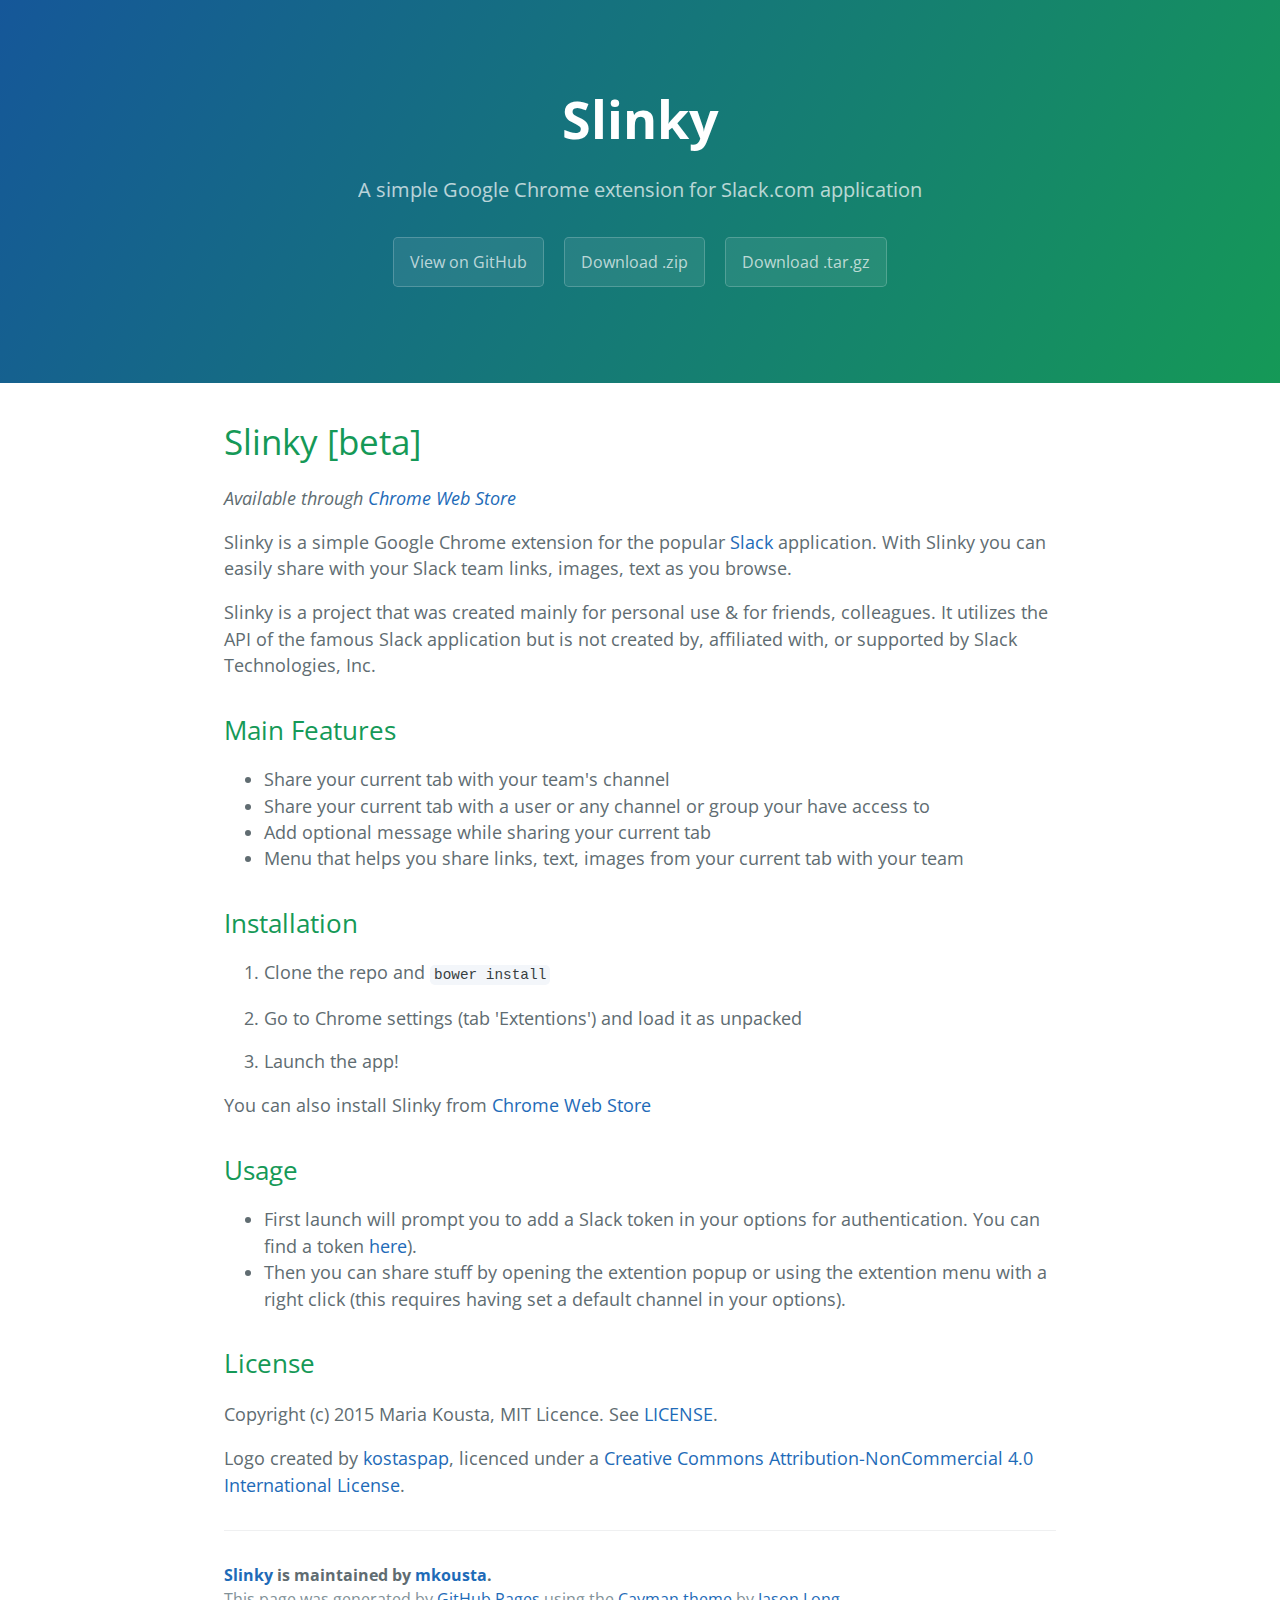
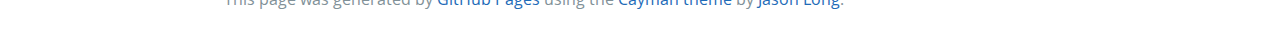
<file: index.html>
<!DOCTYPE html>
<html lang="en-us">
  <head>
    <meta charset="UTF-8">
    <title>Slinky by mkousta</title>
    <meta name="viewport" content="width=device-width, initial-scale=1">
    <link rel="stylesheet" type="text/css" href="stylesheets/normalize.css" media="screen">
    <link href='https://fonts.googleapis.com/css?family=Open+Sans:400,700' rel='stylesheet' type='text/css'>
    <link rel="stylesheet" type="text/css" href="stylesheets/stylesheet.css" media="screen">
    <link rel="stylesheet" type="text/css" href="stylesheets/github-light.css" media="screen">
  </head>
  <body>
    <section class="page-header">
      <h1 class="project-name">Slinky</h1>
      <h2 class="project-tagline">A simple Google Chrome extension for Slack.com application</h2>
      <a href="https://github.com/mkousta/slinky" class="btn">View on GitHub</a>
      <a href="https://github.com/mkousta/slinky/zipball/master" class="btn">Download .zip</a>
      <a href="https://github.com/mkousta/slinky/tarball/master" class="btn">Download .tar.gz</a>
    </section>

    <section class="main-content">
      <h1>
<a id="slinky-beta" class="anchor" href="#slinky-beta" aria-hidden="true"><span class="octicon octicon-link"></span></a>Slinky [beta]</h1>

<p><em>Available through <a href="https://chrome.google.com/webstore/detail/slinky/cngoheiekmkbfbiagoheckdoedncmpjm?hl=en-US&amp;gl=GR&amp;authuser=2">Chrome Web Store</a></em></p>

<p>Slinky is a simple Google Chrome extension for the popular <a href="https://slack.com/">Slack</a> application.
With Slinky you can easily share with your Slack team links, images, text as you browse.</p>

<p>Slinky is a project that was created mainly for personal use &amp; for friends, colleagues. It utilizes the API of the famous Slack application but is not created by, affiliated with, or supported by Slack Technologies, Inc.</p>

<h2>
<a id="main-features" class="anchor" href="#main-features" aria-hidden="true"><span class="octicon octicon-link"></span></a>Main Features</h2>

<ul>
<li>Share your current tab with your team's channel</li>
<li>Share your current tab with a user or any channel or group your have access to</li>
<li>Add optional message while sharing your current tab</li>
<li>Menu that helps you share links, text, images from your current tab with your team</li>
</ul>

<h2>
<a id="installation" class="anchor" href="#installation" aria-hidden="true"><span class="octicon octicon-link"></span></a>Installation</h2>

<ol>
<li><p>Clone the repo and <code>bower install</code></p></li>
<li><p>Go to Chrome settings (tab 'Extentions') and load it as unpacked</p></li>
<li><p>Launch the app!</p></li>
</ol>

<p>You can also install Slinky from <a href="https://chrome.google.com/webstore/detail/slinky/cngoheiekmkbfbiagoheckdoedncmpjm?hl=en-US&amp;gl=GR&amp;authuser=2">Chrome Web Store</a></p>

<h2>
<a id="usage" class="anchor" href="#usage" aria-hidden="true"><span class="octicon octicon-link"></span></a>Usage</h2>

<ul>
<li>First launch will prompt you to add a Slack token in your options for authentication. You can find a token <a href="https://api.slack.com/web#authentication">here</a>).</li>
<li>Then you can share stuff by opening the extention popup or using the extention menu with a right click (this requires having set a default channel in your options).</li>
</ul>

<h2>
<a id="license" class="anchor" href="#license" aria-hidden="true"><span class="octicon octicon-link"></span></a>License</h2>

<p>Copyright (c) 2015 Maria Kousta, MIT Licence.
See <a href="https://github.com/mkousta/slinky/blob/master/LICENSE">LICENSE</a>.</p>

<p>Logo created by <a href="https://www.linkedin.com/pub/konstantinos-papadopoulos/68/893/509">kostaspap</a>,
licenced under a <a href="http://creativecommons.org/licenses/by-nc/4.0/">Creative Commons Attribution-NonCommercial 4.0 International License</a>.</p>

      <footer class="site-footer">
        <span class="site-footer-owner"><a href="https://github.com/mkousta/slinky">Slinky</a> is maintained by <a href="https://github.com/mkousta">mkousta</a>.</span>

        <span class="site-footer-credits">This page was generated by <a href="https://pages.github.com">GitHub Pages</a> using the <a href="https://github.com/jasonlong/cayman-theme">Cayman theme</a> by <a href="https://twitter.com/jasonlong">Jason Long</a>.</span>
      </footer>

    </section>

  
  </body>
</html>
</file>
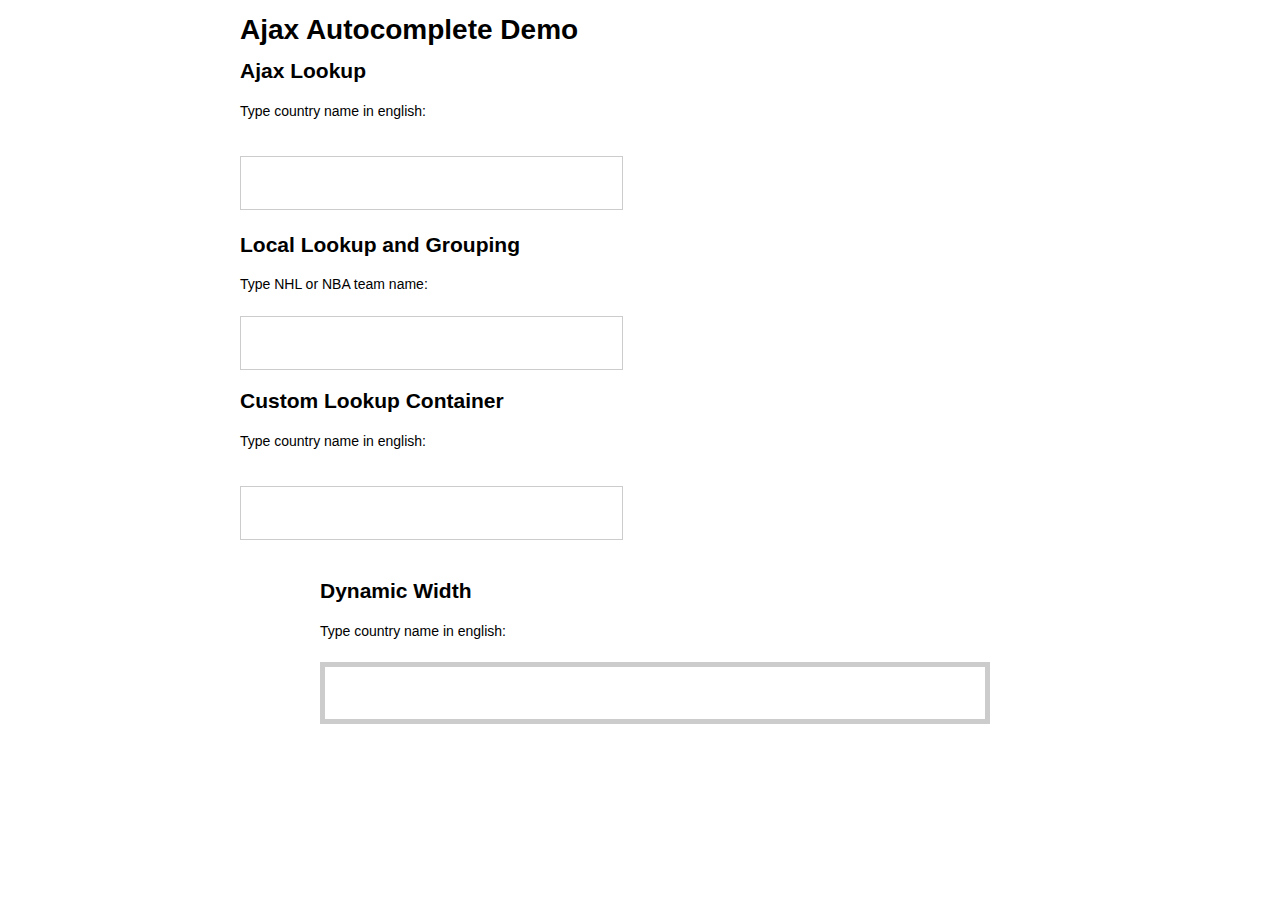
<file: bower_components/devbridge-autocomplete/index.htm>
﻿<!DOCTYPE html>
<html xmlns="http://www.w3.org/1999/xhtml">
<head>
    <title>DevBridge Autocomplete Demo</title>
    <link href="content/styles.css" rel="stylesheet" />
</head>
<body>
    <div class="container">
        <h1>Ajax Autocomplete Demo</h1>

        <h2>Ajax Lookup</h2>
        <p>Type country name in english:</p>
        <div style="position: relative; height: 80px;">
            <input type="text" name="country" id="autocomplete-ajax" style="position: absolute; z-index: 2; background: transparent;"/>
            <input type="text" name="country" id="autocomplete-ajax-x" disabled="disabled" style="color: #CCC; position: absolute; background: transparent; z-index: 1;"/>
        </div>
        <div id="selction-ajax"></div>
        
        <h2>Local Lookup and Grouping</h2>
        <p>Type NHL or NBA team name:</p>
        <div>
            <input type="text" name="country" id="autocomplete"/>
        </div>
        <div id="selection"></div>

        <h2>Custom Lookup Container</h2>
        <p>Type country name in english:</p>
        <div>
            <input type="text" name="country" id="autocomplete-custom-append" style="float: left;"/>
            <div id="suggestions-container" style="position: relative; float: left; width: 400px; margin: 10px;"></div>
        </div>
    </div>
    
    <div style="width: 50%; margin: 0 auto; clear: both;">
        <h2>Dynamic Width</h2>
        <p>Type country name in english:</p>
        <div>
            <input type="text" name="country" id="autocomplete-dynamic" style="width: 100%; border-width: 5px;"/>
        </div>
    </div>

    <script type="text/javascript" src="scripts/jquery-1.8.2.min.js"></script>
    <script type="text/javascript" src="scripts/jquery.mockjax.js"></script>
    <script type="text/javascript" src="src/jquery.autocomplete.js"></script>
    <script type="text/javascript" src="scripts/countries.js"></script>
    <script type="text/javascript" src="scripts/demo.js"></script>
</body>
</html>
</file>
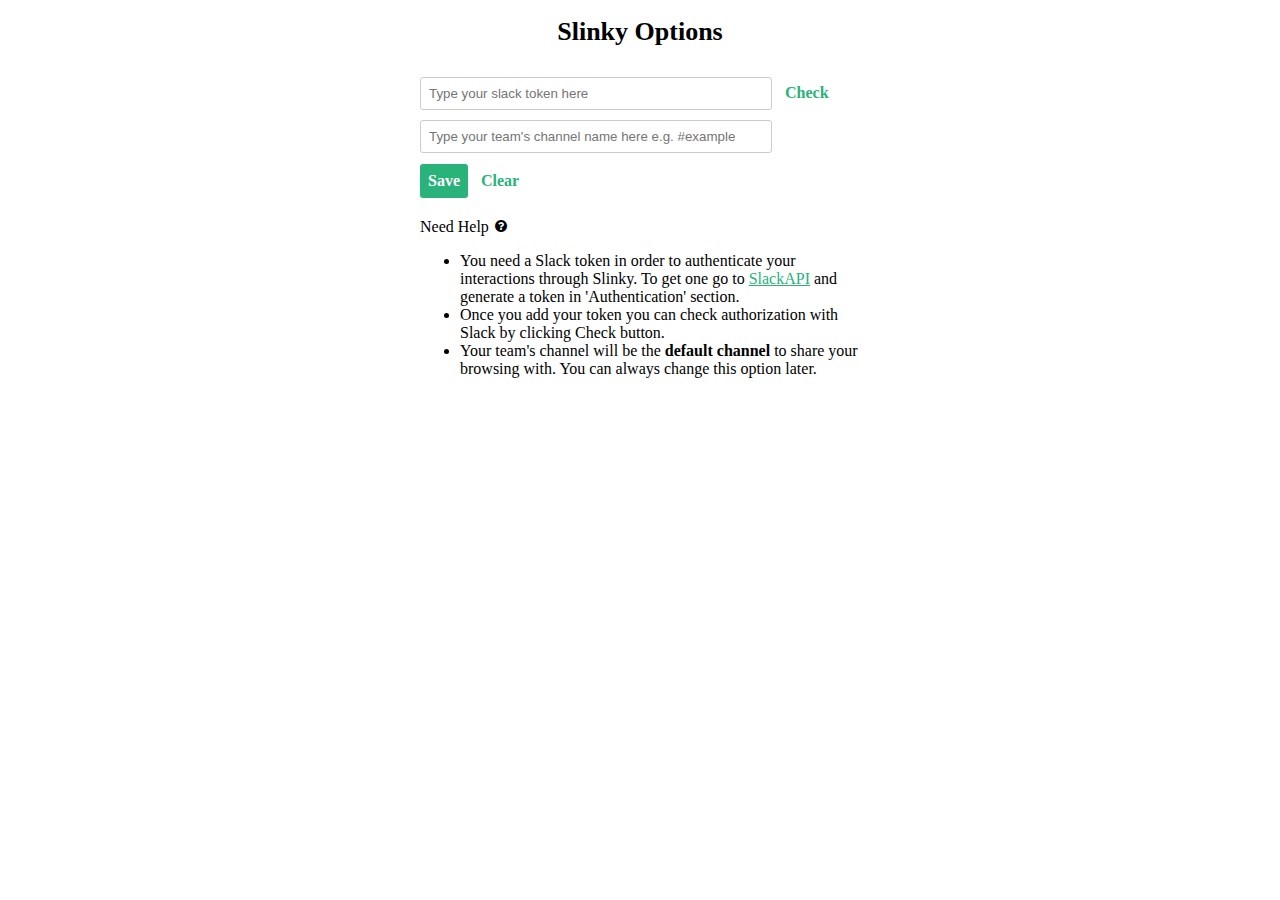
<file: options.html>
<!DOCTYPE html>
<html>
  <head>
    <title>Slinky options</title>
    <script type="text/javascript" src="bower_components/jquery/dist/jquery.min.js"></script>
    <script type="text/javascript" src="js/options.js"></script>
    <link rel="stylesheet" type="text/css" href="css/styles.css">
  </head>
  <body>
    <header>
      <h1>Slinky Options</h1>
    </header>
    <section>
      <input id="token" placeholder="Type your slack token here" type="text"></input>
      <a id="check" class="btn btn-inverted" href="#">Check<i class="icon icon-check"></i></a>
      <input id="channel" placeholder="Type your team's channel name here e.g. #example" type="text"></input>
    </section>
    <section>
      <a id="save" class="btn" href="#">Save<i class="icon icon-check"></i></a>
      <a id="clear" class="btn btn-inverted" href="#">Clear</a>
      <p id="info-message"><i class="icon icon-exclamation-circle"></i><span></span></p>
    </section>
    <footer>
      <a id="help" href="#" title="help">Need Help<i class="icon icon-question-circle"></i></a>
      <ul id="help-contents">
        <li>
          You need a Slack token in order to authenticate your interactions through Slinky.
          To get one go to <a href="https://api.slack.com/web#authentication">SlackAPI</a> and generate a token in 'Authentication' section.
        </li>
        <li>
          Once you add your token you can check authorization with Slack by clicking Check button.
        </li>
        <li>
          Your team's channel will be the <strong>default channel</strong> to share your browsing with. You can always change this option later.
        </li>
      </ul>
    </footer>
  </body>
</html>
</file>
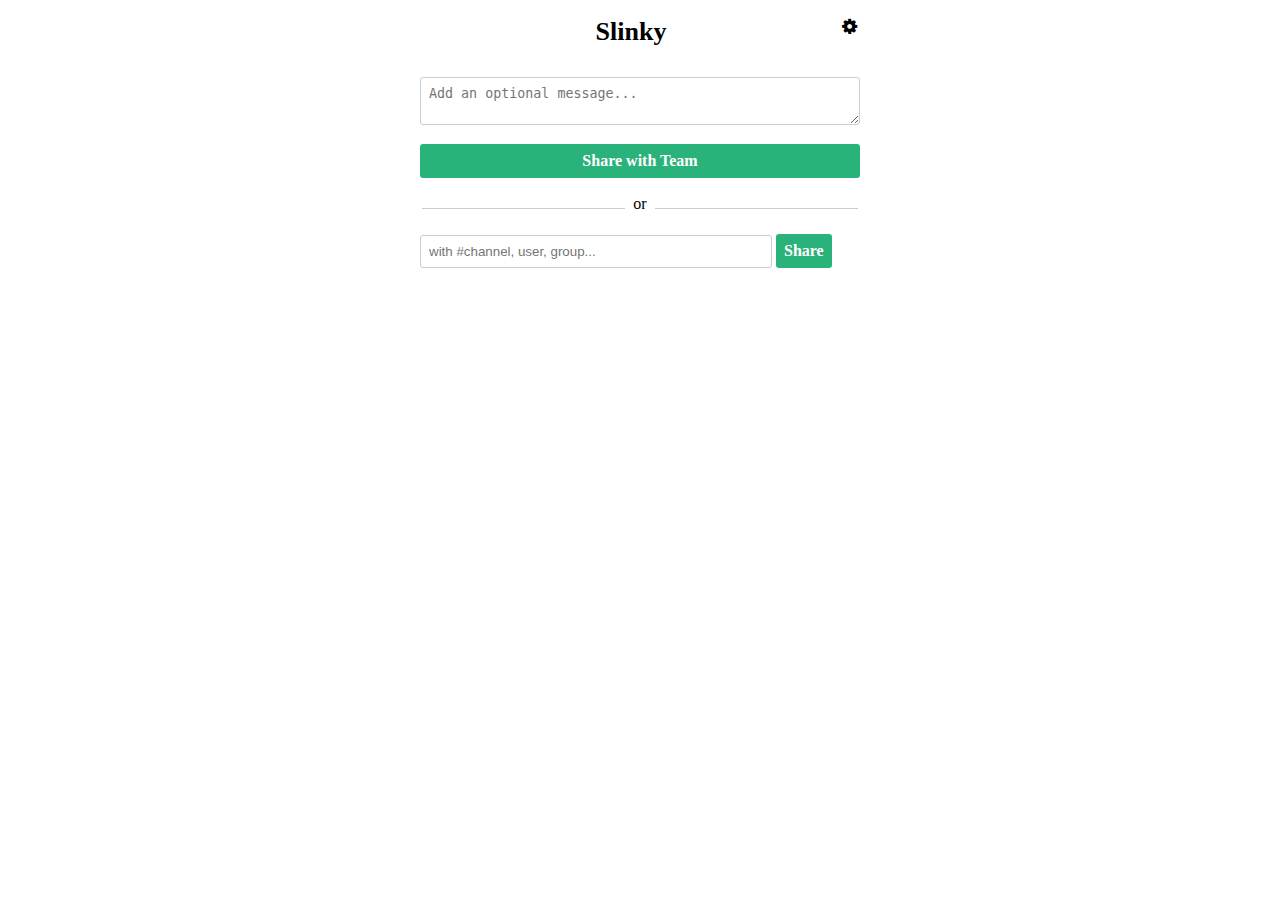
<file: popup.html>
<!DOCTYPE html>
<html>
  <head>
    <title>Slinky</title>
    <script type="text/javascript" src="bower_components/jquery/dist/jquery.min.js"></script>
    <script type="text/javascript" src="bower_components/devbridge-autocomplete/dist/jquery.autocomplete.min.js"></script>
    <script type="text/javascript" src="js/popup.js"></script>
    <link rel="stylesheet" type="text/css" href="css/styles.css">
  </head>
  <body>
    <header>
      <h1>Slinky
        <a class="icon icon-cog js-options" title="options" target="_blank"></a>
      </h1>
    </header>
    <section>
      <textarea id="message" placeholder="Add an optional message..."></textarea>
    </section>
    <section>
      <a id="share-with-team" class="btn btn-main" href="#">Share with Team <i class="icon icon-check"></i> </a>
      <p id="team-info-message"><i class="icon icon-exclamation-circle"></i><span></span></p>
      <p class="divider">or</p>
      <input id="recipient" placeholder="with #channel, user, group..." type="text"></input>
      <a id="share" class="btn" href="#">Share<i class="icon icon-check"></i></a>
      <div class="suggestions">
      </div>
      <p id="info-message"><i class="icon icon-exclamation-circle"></i><span></span></p>
    </section>
    <section id="first-time">
      <p>Welcome!</p>
      <p>You need a Slack token to authenticate your interactions through Slinky. Start by setting it in your <a class="js-options" title="options" target="_blank">options</a></p>
    </section>
  </body>
</html>
</file>
<file: stylesheets/stylesheet.css>
* {
  box-sizing: border-box; }

body {
  padding: 0;
  margin: 0;
  font-family: "Open Sans", "Helvetica Neue", Helvetica, Arial, sans-serif;
  font-size: 16px;
  line-height: 1.5;
  color: #606c71; }

a {
  color: #1e6bb8;
  text-decoration: none; }
  a:hover {
    text-decoration: underline; }

.btn {
  display: inline-block;
  margin-bottom: 1rem;
  color: rgba(255, 255, 255, 0.7);
  background-color: rgba(255, 255, 255, 0.08);
  border-color: rgba(255, 255, 255, 0.2);
  border-style: solid;
  border-width: 1px;
  border-radius: 0.3rem;
  transition: color 0.2s, background-color 0.2s, border-color 0.2s; }
  .btn + .btn {
    margin-left: 1rem; }

.btn:hover {
  color: rgba(255, 255, 255, 0.8);
  text-decoration: none;
  background-color: rgba(255, 255, 255, 0.2);
  border-color: rgba(255, 255, 255, 0.3); }

@media screen and (min-width: 64em) {
  .btn {
    padding: 0.75rem 1rem; } }

@media screen and (min-width: 42em) and (max-width: 64em) {
  .btn {
    padding: 0.6rem 0.9rem;
    font-size: 0.9rem; } }

@media screen and (max-width: 42em) {
  .btn {
    display: block;
    width: 100%;
    padding: 0.75rem;
    font-size: 0.9rem; }
    .btn + .btn {
      margin-top: 1rem;
      margin-left: 0; } }

.page-header {
  color: #fff;
  text-align: center;
  background-color: #159957;
  background-image: linear-gradient(120deg, #155799, #159957); }

@media screen and (min-width: 64em) {
  .page-header {
    padding: 5rem 6rem; } }

@media screen and (min-width: 42em) and (max-width: 64em) {
  .page-header {
    padding: 3rem 4rem; } }

@media screen and (max-width: 42em) {
  .page-header {
    padding: 2rem 1rem; } }

.project-name {
  margin-top: 0;
  margin-bottom: 0.1rem; }

@media screen and (min-width: 64em) {
  .project-name {
    font-size: 3.25rem; } }

@media screen and (min-width: 42em) and (max-width: 64em) {
  .project-name {
    font-size: 2.25rem; } }

@media screen and (max-width: 42em) {
  .project-name {
    font-size: 1.75rem; } }

.project-tagline {
  margin-bottom: 2rem;
  font-weight: normal;
  opacity: 0.7; }

@media screen and (min-width: 64em) {
  .project-tagline {
    font-size: 1.25rem; } }

@media screen and (min-width: 42em) and (max-width: 64em) {
  .project-tagline {
    font-size: 1.15rem; } }

@media screen and (max-width: 42em) {
  .project-tagline {
    font-size: 1rem; } }

.main-content :first-child {
  margin-top: 0; }
.main-content img {
  max-width: 100%; }
.main-content h1, .main-content h2, .main-content h3, .main-content h4, .main-content h5, .main-content h6 {
  margin-top: 2rem;
  margin-bottom: 1rem;
  font-weight: normal;
  color: #159957; }
.main-content p {
  margin-bottom: 1em; }
.main-content code {
  padding: 2px 4px;
  font-family: Consolas, "Liberation Mono", Menlo, Courier, monospace;
  font-size: 0.9rem;
  color: #383e41;
  background-color: #f3f6fa;
  border-radius: 0.3rem; }
.main-content pre {
  padding: 0.8rem;
  margin-top: 0;
  margin-bottom: 1rem;
  font: 1rem Consolas, "Liberation Mono", Menlo, Courier, monospace;
  color: #567482;
  word-wrap: normal;
  background-color: #f3f6fa;
  border: solid 1px #dce6f0;
  border-radius: 0.3rem; }
  .main-content pre > code {
    padding: 0;
    margin: 0;
    font-size: 0.9rem;
    color: #567482;
    word-break: normal;
    white-space: pre;
    background: transparent;
    border: 0; }
.main-content .highlight {
  margin-bottom: 1rem; }
  .main-content .highlight pre {
    margin-bottom: 0;
    word-break: normal; }
.main-content .highlight pre, .main-content pre {
  padding: 0.8rem;
  overflow: auto;
  font-size: 0.9rem;
  line-height: 1.45;
  border-radius: 0.3rem; }
.main-content pre code, .main-content pre tt {
  display: inline;
  max-width: initial;
  padding: 0;
  margin: 0;
  overflow: initial;
  line-height: inherit;
  word-wrap: normal;
  background-color: transparent;
  border: 0; }
  .main-content pre code:before, .main-content pre code:after, .main-content pre tt:before, .main-content pre tt:after {
    content: normal; }
.main-content ul, .main-content ol {
  margin-top: 0; }
.main-content blockquote {
  padding: 0 1rem;
  margin-left: 0;
  color: #819198;
  border-left: 0.3rem solid #dce6f0; }
  .main-content blockquote > :first-child {
    margin-top: 0; }
  .main-content blockquote > :last-child {
    margin-bottom: 0; }
.main-content table {
  display: block;
  width: 100%;
  overflow: auto;
  word-break: normal;
  word-break: keep-all; }
  .main-content table th {
    font-weight: bold; }
  .main-content table th, .main-content table td {
    padding: 0.5rem 1rem;
    border: 1px solid #e9ebec; }
.main-content dl {
  padding: 0; }
  .main-content dl dt {
    padding: 0;
    margin-top: 1rem;
    font-size: 1rem;
    font-weight: bold; }
  .main-content dl dd {
    padding: 0;
    margin-bottom: 1rem; }
.main-content hr {
  height: 2px;
  padding: 0;
  margin: 1rem 0;
  background-color: #eff0f1;
  border: 0; }

@media screen and (min-width: 64em) {
  .main-content {
    max-width: 64rem;
    padding: 2rem 6rem;
    margin: 0 auto;
    font-size: 1.1rem; } }

@media screen and (min-width: 42em) and (max-width: 64em) {
  .main-content {
    padding: 2rem 4rem;
    font-size: 1.1rem; } }

@media screen and (max-width: 42em) {
  .main-content {
    padding: 2rem 1rem;
    font-size: 1rem; } }

.site-footer {
  padding-top: 2rem;
  margin-top: 2rem;
  border-top: solid 1px #eff0f1; }

.site-footer-owner {
  display: block;
  font-weight: bold; }

.site-footer-credits {
  color: #819198; }

@media screen and (min-width: 64em) {
  .site-footer {
    font-size: 1rem; } }

@media screen and (min-width: 42em) and (max-width: 64em) {
  .site-footer {
    font-size: 1rem; } }

@media screen and (max-width: 42em) {
  .site-footer {
    font-size: 0.9rem; } }
</file>
<file: stylesheets/github-light.css>
/*
   Copyright 2014 GitHub Inc.

   Licensed under the Apache License, Version 2.0 (the "License");
   you may not use this file except in compliance with the License.
   You may obtain a copy of the License at

       http://www.apache.org/licenses/LICENSE-2.0

   Unless required by applicable law or agreed to in writing, software
   distributed under the License is distributed on an "AS IS" BASIS,
   WITHOUT WARRANTIES OR CONDITIONS OF ANY KIND, either express or implied.
   See the License for the specific language governing permissions and
   limitations under the License.

*/

.pl-c /* comment */ {
  color: #969896;
}

.pl-c1      /* constant, markup.raw, meta.diff.header, meta.module-reference, meta.property-name, support, support.constant, support.variable, variable.other.constant */,
.pl-s .pl-v /* string variable */ {
  color: #0086b3;
}

.pl-e  /* entity */,
.pl-en /* entity.name */ {
  color: #795da3;
}

.pl-s .pl-s1 /* string source */,
.pl-smi      /* storage.modifier.import, storage.modifier.package, storage.type.java, variable.other, variable.parameter.function */ {
  color: #333;
}

.pl-ent /* entity.name.tag */ {
  color: #63a35c;
}

.pl-k /* keyword, storage, storage.type */ {
  color: #a71d5d;
}

.pl-pds              /* punctuation.definition.string, string.regexp.character-class */,
.pl-s                /* string */,
.pl-s .pl-pse .pl-s1 /* string punctuation.section.embedded source */,
.pl-sr               /* string.regexp */,
.pl-sr .pl-cce       /* string.regexp constant.character.escape */,
.pl-sr .pl-sra       /* string.regexp string.regexp.arbitrary-repitition */,
.pl-sr .pl-sre       /* string.regexp source.ruby.embedded */ {
  color: #183691;
}

.pl-v /* variable */ {
  color: #ed6a43;
}

.pl-id /* invalid.deprecated */ {
  color: #b52a1d;
}

.pl-ii /* invalid.illegal */ {
  background-color: #b52a1d;
  color: #f8f8f8;
}

.pl-sr .pl-cce /* string.regexp constant.character.escape */ {
  color: #63a35c;
  font-weight: bold;
}

.pl-ml /* markup.list */ {
  color: #693a17;
}

.pl-mh        /* markup.heading */,
.pl-mh .pl-en /* markup.heading entity.name */,
.pl-ms        /* meta.separator */ {
  color: #1d3e81;
  font-weight: bold;
}

.pl-mq /* markup.quote */ {
  color: #008080;
}

.pl-mi /* markup.italic */ {
  color: #333;
  font-style: italic;
}

.pl-mb /* markup.bold */ {
  color: #333;
  font-weight: bold;
}

.pl-md /* markup.deleted, meta.diff.header.from-file */ {
  background-color: #ffecec;
  color: #bd2c00;
}

.pl-mi1 /* markup.inserted, meta.diff.header.to-file */ {
  background-color: #eaffea;
  color: #55a532;
}

.pl-mdr /* meta.diff.range */ {
  color: #795da3;
  font-weight: bold;
}

.pl-mo /* meta.output */ {
  color: #1d3e81;
}
</file>
<file: bower_components/devbridge-autocomplete/content/styles.css>
﻿body { font-family: sans-serif; font-size: 14px; line-height: 1.6em; margin: 0; padding: 0; }
.container { width: 800px; margin: 0 auto; }

.autocomplete-suggestions { border: 1px solid #999; background: #FFF; cursor: default; overflow: auto; -webkit-box-shadow: 1px 4px 3px rgba(50, 50, 50, 0.64); -moz-box-shadow: 1px 4px 3px rgba(50, 50, 50, 0.64); box-shadow: 1px 4px 3px rgba(50, 50, 50, 0.64); }
.autocomplete-suggestion { padding: 2px 5px; white-space: nowrap; overflow: hidden; }
.autocomplete-no-suggestion { padding: 2px 5px;}
.autocomplete-selected { background: #F0F0F0; }
.autocomplete-suggestions strong { font-weight: bold; color: #000; }
.autocomplete-group { padding: 2px 5px; }
.autocomplete-group strong { font-weight: bold; font-size: 16px; color: #000; display: block; border-bottom: 1px solid #000; }

input { font-size: 28px; padding: 10px; border: 1px solid #CCC; display: block; margin: 20px 0; }
</file>
<file: css/styles.css>
*,
*:before,
*:after {
  box-sizing: border-box;
}

body {
  margin: 0 auto;
  padding: 0 20px;
  width: 480px;
  font-size: 16px;
}

/* Primary Sections */
section, header, footer {
  width: 100%;
  min-height: 50px;
  margin: 5px auto;
}
h1 {
  font-size: 26px;
  text-align: center;
  margin-bottom: 0;
}

/* Input Elements */
input[type=text],
textarea {
  display: inline-block;
  border: 1px solid #ccc;
  padding: 8px 8px;
  border-radius: 3px;
  width: 80%;
  margin: 5px 0 5px 0;
}
textarea {
  width: 100%;
}

/* Links */
a {
  color: #2ab27b;
}
a:hover {
  color: #42996d;
}

/* Buttons */
.btn {
  display: inline-block;
  background-color: #2ab27b;
  color: #fff;
  text-align: center;
  text-decoration: none;
  font-weight: bold;
  border-radius: 3px;
  padding: 8px 8px;
}
.btn:hover {
  background-color: #42996d;
  color: #fff;
}
.btn-main {
  display: block;
  margin-top: 10px;
}
.btn-inverted {
  background-color: #fff;
  color: #2ab27b;
  padding: 8px 8px;
  border: 1px solid #fff;
}
.btn-inverted:hover {
  background-color: #fff;
  color: #2ab27b;
  padding: 8px 8px;
  border: 1px solid #2ab27b;
}

/* Divider */
.divider {
  width: 100%;
  overflow: hidden;
  text-align: center;
  line-height: 1.2em;
}
.divider:before, .divider:after {
  content: "";
  display: inline-block;
  width: 46%;
  border-bottom: 1px solid #ccc;
  margin-right: 2%;
}
.divider:after {
  margin-left: 2%;
  margin-right: 0;
}

/* Autocomplete */
.suggestions {
  position: relative;
}
.autocomplete-suggestions {
  border: 1px solid #ccc;
  margin-bottom: 20px;
  margin-top: -2px;
  background: #FFF;
}
.autocomplete-suggestion {
  padding: 2px 5px;
  white-space: nowrap;
}
.autocomplete-selected {
  background: #F0F0F0;
}
.autocomplete-suggestions strong {
  color: #2ab27b;
}

.autocomplete-suggestion i:after {
  content: "";
  display: inline-block;
  width: 8px;
  height: 8px;
  border-radius: 50%;
  float: right;
  margin-top: 8px;
  border: 1px solid #ccc;
}

.autocomplete-suggestion i.present:after {
  background: #2ab27b;
  border: 1px solid #2ab27b;
}

/* Icons */
@font-face {
  font-family: 'slinky-icons';
  src: url([data-uri]) format('truetype');
  font-weight: normal;
  font-style: normal;
}
.icon {
  font-family: 'slinky-icons';
  speak: none;
  font-style: normal;
  font-weight: normal;
  font-variant: normal;
  text-transform: none;
  text-decoration: none;
  line-height: 1;
  font-size: 14px;
}
.icon-check:before {
  content: "\f00c";
}
.icon-cog:before {
  content: "\f013";
}
.icon-gear:before {
  content: "\f013";
}
.icon-question-circle:before {
  content: "\f059";
}
.icon-exclamation-circle:before {
  content: "\f06a";
}
.icon-cog {
  color: black;
  float: right;
  font-size: 18px;
}
.icon-check, .icon-exclamation-circle {
  display: none;
}
.icon-check, .icon-question-circle {
  padding-left: 6px;
}
.icon-exclamation-circle {
  padding-right: 6px;
}

#help {
  text-decoration: none;
  color: #000;
}

#first-time {
  display: none;
  text-align: center;
}
</file>
